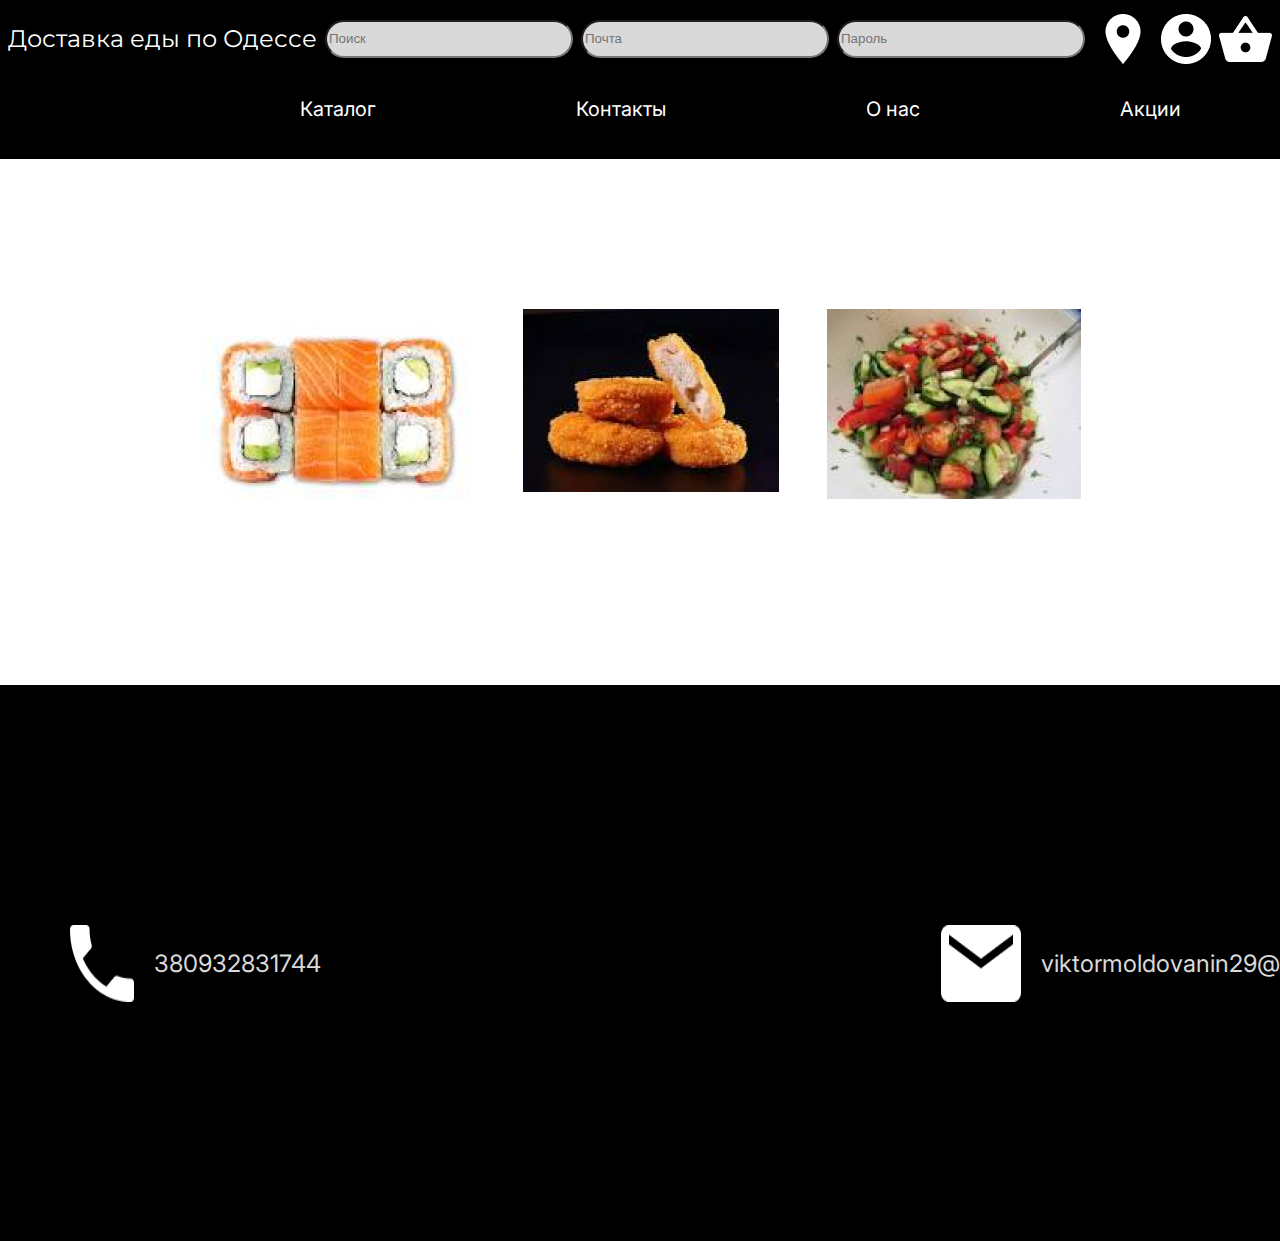
<file: index.html>
<!DOCTYPE html>
<html lang="en">
<head>
    <meta charset="UTF-8">
    <meta name="viewport" content="width=device-width, initial-scale=1.0">
    <link rel="stylesheet" href="1.css">
    <title>Document</title>
</head>
<body>
    <header>
        <div class="Account">
    <p> Доставка еды по Одессе </p>
    <input type="text" placeholder="Поиск">
    <input type="text" placeholder="Почта">
    <input type="text" placeholder="Пароль">
    <img src="Location on.png" alt="">
    <img src="Vector.png" alt="">
    <img src="Vector (1).png" alt="">
        </div>
        <div class="Menu">
    <nav>
   <a href="#katalog"><li> Каталог</li></a> 
    <a href="#kontakt"><li> Контакты</li></a>
   <a href="1.html"> <li> О нас</li></a>
    <a href="2.html"><li> Акции</li></a>
    </nav>
        </div>
    </header>
    <main id="katalog">
    <div class="Card">
     <img class="card-foto" src="image 1.png" alt="">
     <p class="card-price"></p>
     <p class="card-name"></p>
    </div>
    <div class="Card">
        <img class="card-foto" src="image 2.png" alt="">
        <p class="card-price"></p>
        <p class="card-name"> </p>
       </div>
    <div class="Card">
        <img class="card-foto" src="image 3.png" alt="">
        <p class="card-price"></p>
        <p class="card-name"></p>
       </div>
    </main>
    <footer id="kontakt">
        <div class="footer-item">
            <img src="Vector (2).png" alt="">
            <p> 380932831744</p>
        </div>
        <div><iframe src="https://www.google.com/maps/embed?pb=!1m22!1m12!1m3!1d82345.00325540337!2d23.95343836730957!3d49.837170795155174!2m3!1f0!2f0!3f0!3m2!1i1024!2i768!4f13.1!4m7!3e6!4m0!4m4!2s49.837230%2C%2024.035886!3m2!1d49.83723!2d24.035885999999998!5e0!3m2!1suk!2sua!4v1694798912651!5m2!1suk!2sua" width="600" height="450" style="border:0;" allowfullscreen="" loading="lazy" referrerpolicy="no-referrer-when-downgrade"></iframe></div>
        <div class="footer-item">
            <img src="Vector (3).png" alt="">
            <p> viktormoldovanin29@gmail.com</p>
        </div>
    </footer>
</body>
</html>
</file>
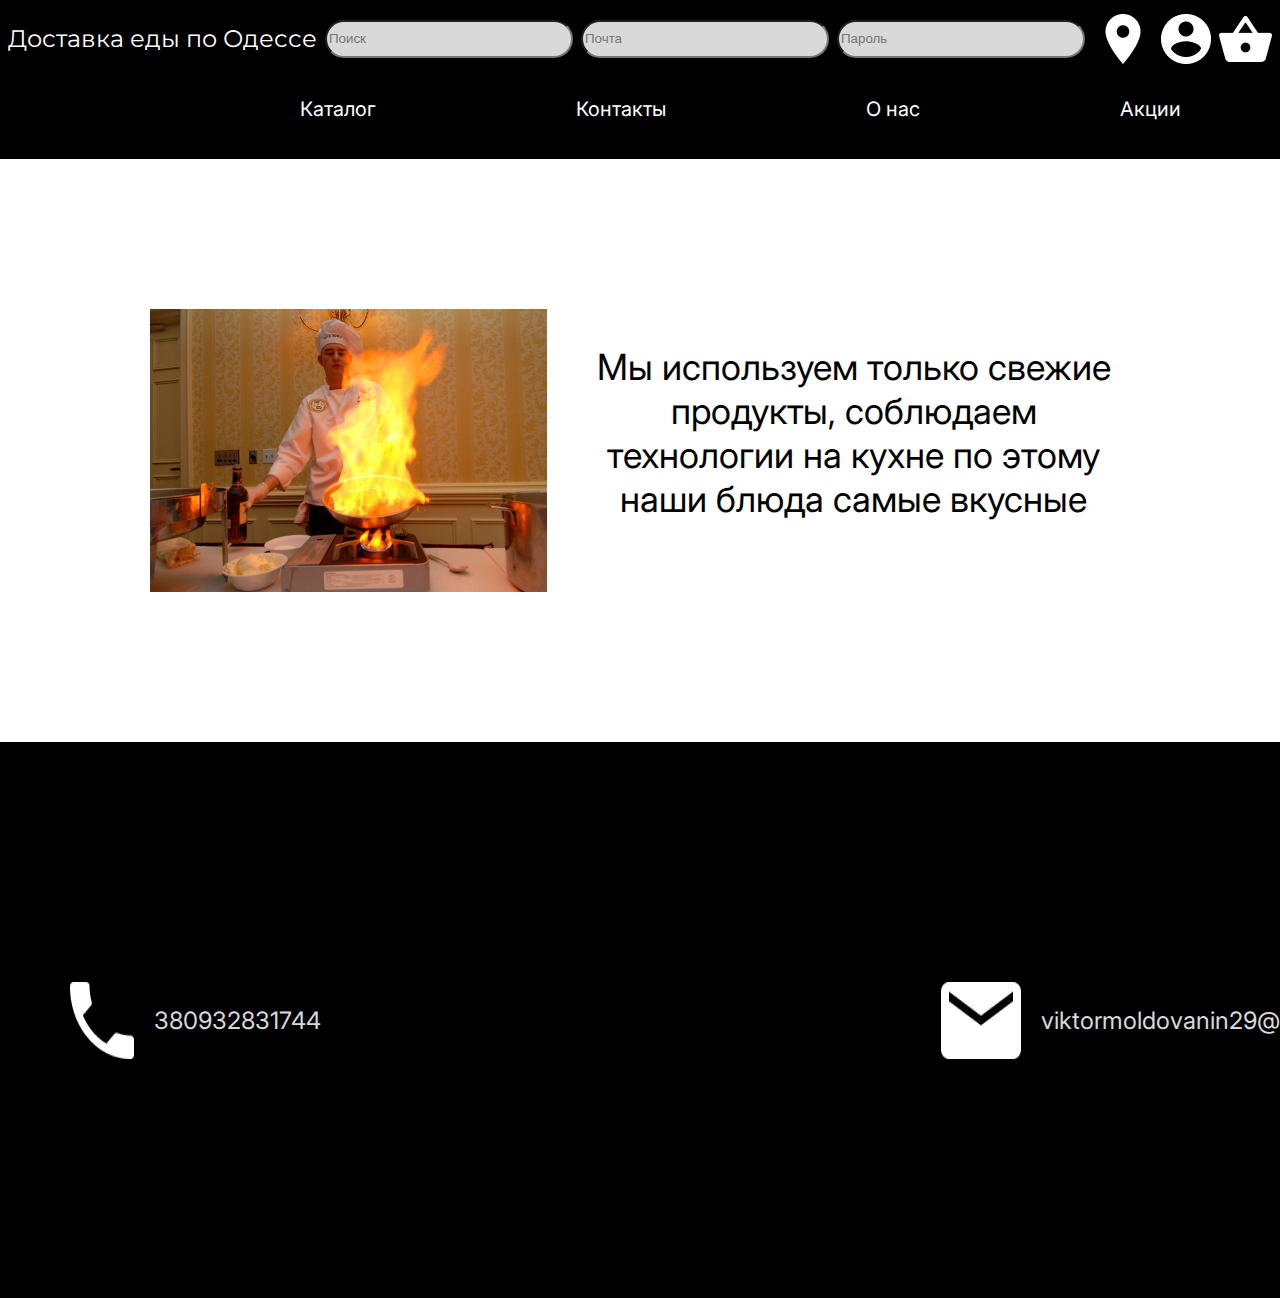
<file: 1.html>
<!DOCTYPE html>
<html lang="en">
<head>
    <meta charset="UTF-8">
    <meta name="viewport" content="width=device-width, initial-scale=1.0">
    <link rel="stylesheet" href="1.css">
    <title>Document</title>
</head>
<body>
    <header>
        <div class="Account">
    <p> Доставка еды по Одессе </p>
    <input type="text" placeholder="Поиск">
    <input type="text" placeholder="Почта">
    <input type="text" placeholder="Пароль">
    <img src="Location on.png" alt="">
    <img src="Vector.png" alt="">
    <img src="Vector (1).png" alt="">
        </div>
        <div class="Menu">
    <nav>
        <a href="index.html"><li> Каталог</li></a> 
        <a href="#kontakt"><li> Контакты</li></a>
       <a href="1.html"> <li> О нас</li></a>
        <a href="2.html"><li> Акции</li></a>
    </nav>
        </div>
    </header>
    <main>
   <img  class="o-nac-foto" src="povar.png">
    <p class="o-nac-text"> Мы используем только свежие продукты, 
        соблюдаем технологии на кухне 
        по этому наши блюда самые вкусные</p>
    </main>
    <footer id="kontakt">
        <div class="footer-item">
            <img src="Vector (2).png" alt="">
            <p> 380932831744</p>
        </div>
        <div><iframe src="https://www.google.com/maps/embed?pb=!1m22!1m12!1m3!1d82345.00325540337!2d23.95343836730957!3d49.837170795155174!2m3!1f0!2f0!3f0!3m2!1i1024!2i768!4f13.1!4m7!3e6!4m0!4m4!2s49.837230%2C%2024.035886!3m2!1d49.83723!2d24.035885999999998!5e0!3m2!1suk!2sua!4v1694798912651!5m2!1suk!2sua" width="600" height="450" style="border:0;" allowfullscreen="" loading="lazy" referrerpolicy="no-referrer-when-downgrade"></iframe></div>
        <div class="footer-item">
            <img src="Vector (3).png" alt="">
            <p> viktormoldovanin29@gmail.com</p>
        </div>
    </footer>
</body>
</html>
</file>
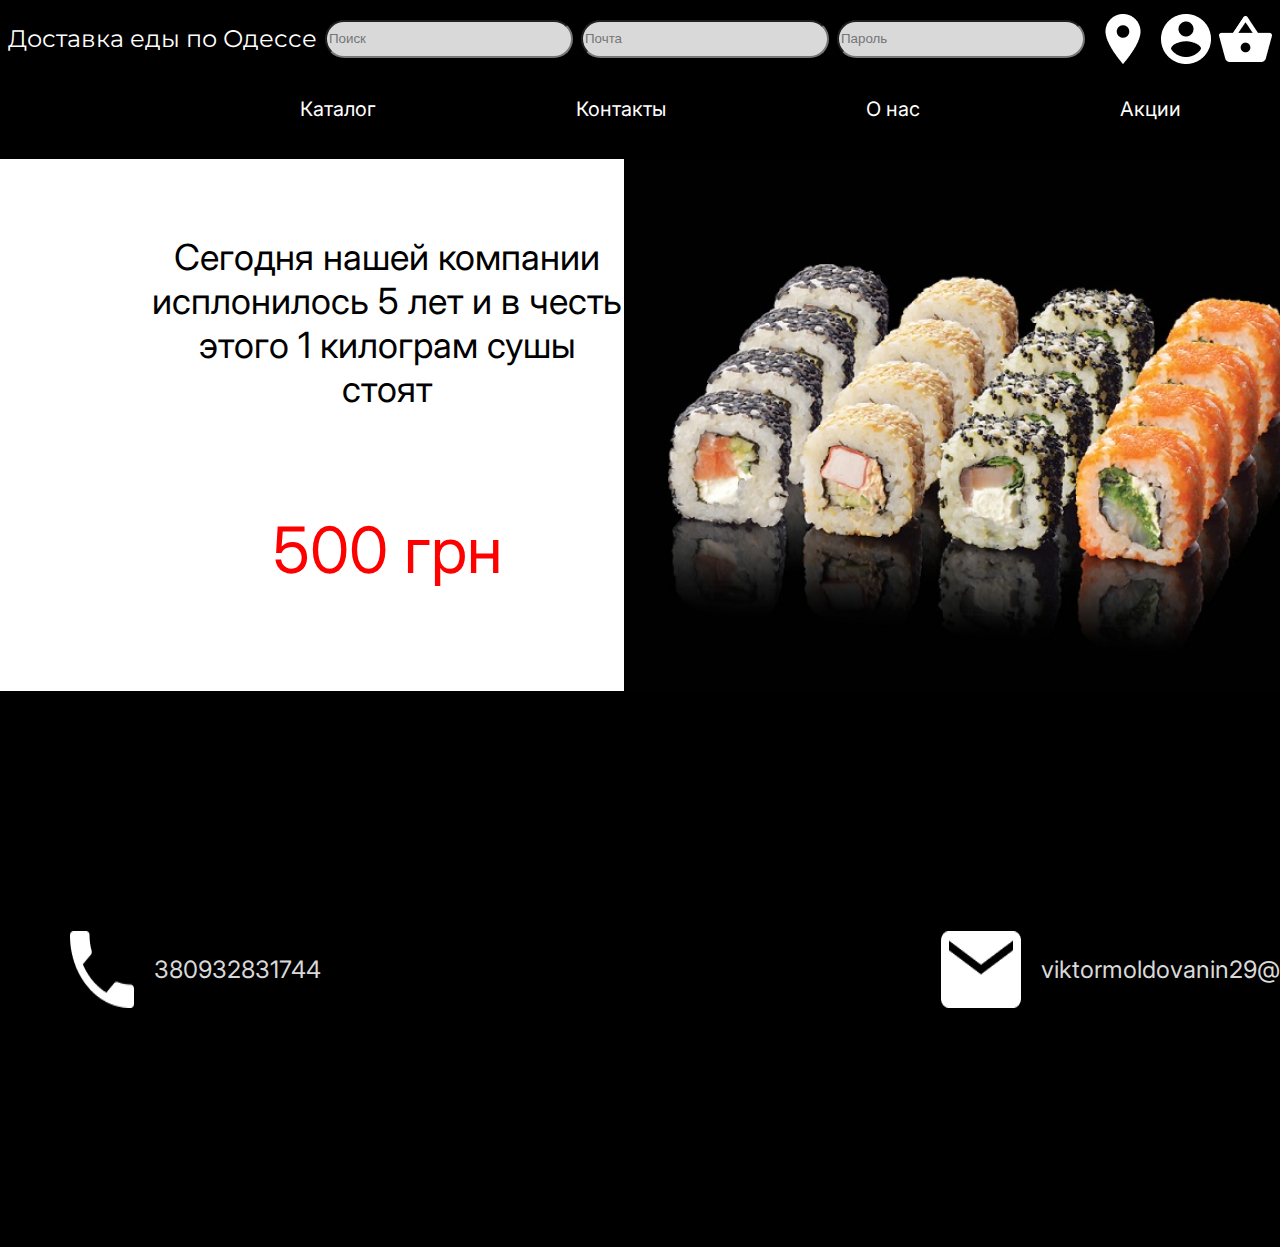
<file: 2.html>
<!DOCTYPE html>
<html lang="en">
<head>
    <meta charset="UTF-8">
    <meta name="viewport" content="width=device-width, initial-scale=1.0">
    <link rel="stylesheet" href="1.css">
    <title>Document</title>
</head>
<body>
    <header>
        <div class="Account">
    <p> Доставка еды по Одессе </p>
    <input type="text" placeholder="Поиск">
    <input type="text" placeholder="Почта">
    <input type="text" placeholder="Пароль">
    <img src="Location on.png" alt="">
    <img src="Vector.png" alt="">
    <img src="Vector (1).png" alt="">
        </div>
        <div class="Menu">
    <nav>
        <a href="index.html"><li> Каталог</li></a> 
        <a href="#kontakt"><li> Контакты</li></a>
       <a href="1.html"> <li> О нас</li></a>
        <a href="2.html"><li> Акции</li></a>
    </nav>
        </div>
    </header>
    <main class="sale">
   <div>
<p class="sale-text">Сегодня нашей компании
    исплонилось 5 лет
    и в честь этого 1 килограм
    сушы стоят </p>
<p  class="sale-price">500 грн</p>
   </div>
   <img class="sale-foto" src="eat.png" >
    </main>
    <footer id="kontakt">
        <div class="footer-item">
            <img src="Vector (2).png" alt="">
            <p> 380932831744</p>
        </div>
        <div><iframe src="https://www.google.com/maps/embed?pb=!1m22!1m12!1m3!1d82345.00325540337!2d23.95343836730957!3d49.837170795155174!2m3!1f0!2f0!3f0!3m2!1i1024!2i768!4f13.1!4m7!3e6!4m0!4m4!2s49.837230%2C%2024.035886!3m2!1d49.83723!2d24.035885999999998!5e0!3m2!1suk!2sua!4v1694798912651!5m2!1suk!2sua" width="600" height="450" style="border:0;" allowfullscreen="" loading="lazy" referrerpolicy="no-referrer-when-downgrade"></iframe></div>
        <div class="footer-item">
            <img src="Vector (3).png" alt="">
            <p> viktormoldovanin29@gmail.com</p>
        </div>
    </footer>
</body>
</html>
</file>
<file: 1.css>
@import url('https://fonts.googleapis.com/css2?family=Inter&family=Montserrat&display=swap');
body{
    margin: 0;
    font-family: 'Inter', sans-serif; 
}
header{
    height: 159px;
    background: #000;
    color: white;
    display: flex ;
    flex-direction: column;
}
.Account{
display: flex;
justify-content: space-evenly;
align-items: center;
font-family: 'Montserrat', sans-serif;
font-size: 24px;
}
nav{
    display: flex;
    justify-content: flex-start;
    align-items: center;
    padding-top: 20px;
    padding-left: 100px;
}
input{
    width: 240px;
    height: 32px;
    border-radius: 20px;
    background: #D9D9D9;
}
li{
list-style: none;
font-size: 20px;
margin-left: 200px;
}
main{
    display: flex;
    justify-content: space-evenly;
    padding: 150px;
}
footer{
    background-color: black;
    display: flex;
    justify-content: space-evenly;
    align-items: center;
    padding: 50px;
    color: #D9D9D9;
    font-size: 24px;
    
}
.footer-item{
display: flex;
justify-content: center;

}
.footer-item>*{
    margin-left: 20px;
}
.o-nac-text{
margin-left: 30px ;
 width: 757px;
 font-size: 36px;
 text-align: center;
}
.sale{
margin: 0;
display: flex;
justify-content: space-between;
padding: 0;
}
.sale>div{
    display: flex;
    justify-content: center;
    flex-direction: column;
    margin-left: 150px;
}
.sale-text{
font-size: 36px;
text-align: center;
width: 474px;
}
.sale-price{
    font-size: 64px;
    color: #F00;
    text-align: center;
    
}
a{
    color: white;
    text-decoration: none;
}
.card-price{

}
.card-name{


}
</file>
